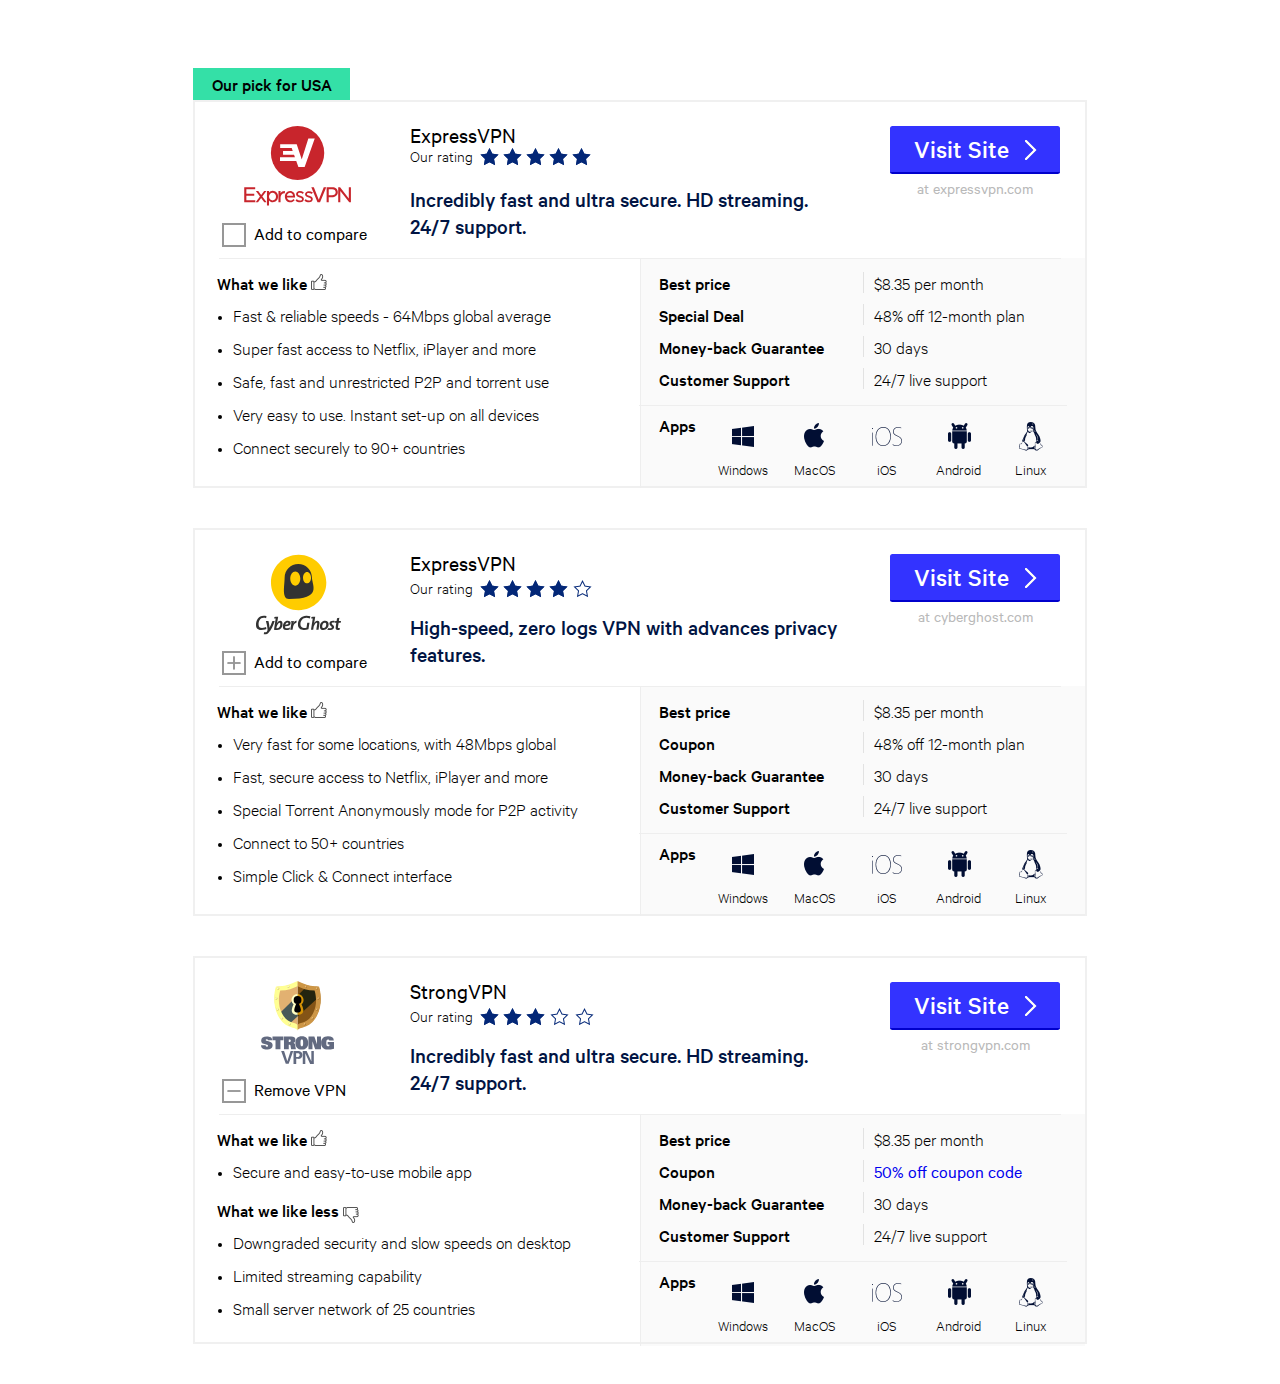
<file: index.html>
<!doctype html>
<html class="no-js" lang="">
    <head>
        <meta charset="utf-8">
        <meta http-equiv="x-ua-compatible" content="ie=edge">
        <title>Top10VPN - George Barnard Test</title>
        <meta name="description" content="Front end layout test for top10VPN">
        <meta name="author" content="George Barnard">
        <meta name="viewport" content="width=device-width, initial-scale=1, shrink-to-fit=no">

        <link rel="manifest" href="site.webmanifest">
        <link rel="icon" href="favicon.png">
        <link rel="apple-touch-icon" href="favicon.png">
        <!-- Place favicon.ico in the root directory -->

        <link rel="stylesheet" href="css/style.css">
    </head>
    <body>


        <!--[if lte IE 9]>
            <p class="browserupgrade">You are using an <strong>outdated</strong> browser. Please <a href="https://browsehappy.com/">upgrade your browser</a> to improve your experience and security.</p>
        <![endif]-->
        <main>
          <!-- Card one, these would obviously be generated, not duplicated like this! -->
          <section class='ExpressVPN reviewCard-outer'>
            <section class='our-winner'><p>Our pick for USA</p></section>
            <section class='top-section'>
              <figure class='logo-section'>
                <img src='img/Logo/Provider/ExpressVPN.svg'></img>
              </figure>
              <section class='vpn-info-wrapper'>
                <Section class='rating-section'>
                  <p class='rating-title'>ExpressVPN</p>
                  <p class='rating-text'>
                    Our rating
                    <span>
                      <img src='img/Icon/Stars/star-fill.png'>
                      <img src='img/Icon/Stars/star-fill.png'>
                      <img src='img/Icon/Stars/star-fill.png'>
                      <img src='img/Icon/Stars/star-fill.png'>
                      <img src='img/Icon/Stars/star-fill.png'>
                    </span>
                  </p>
                </section>
                <section class='main-description-section'>
                  <p>Incredibly fast and ultra secure. HD streaming. 24/7 support.</p>
                </section>
              </section>
              <section class='visit-link-section'>
                <button class='large-button'>Visit Site <img src='img/Icon/Chevron/Right.svg'></img></button>
                <p>at <span>expressvpn.com<span></p>
              </section>
              <section class='add-to-compare-section'>
                <section id='add-button' class='add-button'>

                  </section>
                <p>Add to compare</p>
              </section>
            </section>
            <section class='grid-section'>
              <table>
                  <tr class='row'>
                    <th><p>Best price</p></th>
                    <th><p>$8.35 per month</p></th>
                  </tr>
                  <tr class='row'>
                    <th><p>Special Deal</p></th>
                    <th><p>48% off 12-month plan</p></th>
                  </tr>
                  <tr class='row'>
                    <th><p>Money-back Guarantee</p></th>
                    <th><p>30 days</p></th>
                  </tr>
                  <tr class='row'>
                    <th><p>Customer Support</p></th>
                    <th><p>24/7 live support</p></th>
                  </tr>
              </table>
              <section class='app-section'>
                <p>Apps</p>
                <section class='icon-container'>
                  <section class='app-icon'>
                    <img src='img/Icon/Windows.png'></img>
                    <p>Windows</p>
                  </section>
                  <section class='app-icon'>
                    <img src='img/Icon/MacOS.png'></img>
                    <p>MacOS</p>
                  </section>
                  <section class='app-icon'>
                    <img src='img/Icon/iOS.png'></img>
                    <p>iOS</p>
                  </section>
                  <section class='app-icon'>
                    <img src='img/Icon/Android.png'></img>
                    <p>Android</p>
                  </section>
                  <section class='app-icon'>
                    <img src='img/Icon/Linux.png'></img>
                    <p>Linux</p>
                  </section>
                </section>
              </section>
            </section>
            <section class='feedback-container'>
              <section class='our-feedback'>
                <p class='feedback-headings'>What we like <img src='img/Icon/ThumbsUp.png'></img></p>
                <ul>
                  <li><span>Fast & reliable speeds - 64Mbps global average</span></li>
                  <li><span>Super fast access to Netflix, iPlayer and more</span></li>
                  <li><span>Safe, fast and unrestricted P2P and torrent use</span></li>
                  <li><span>Very easy to use. Instant set-up on all devices</span></li>
                  <li><span>Connect securely to 90+ countries</span></li>
                </ul>
              </section>
              <!-- <section class='our-feedback like-less'>
                <p class='feedback-headings'>What we like less <img class='thumbs-down' src='img/Icon/ThumbsDown.png'></img></p>
                <ul>
                  <li><span>Fast & reliable speeds - 64Mbps global average</span></li>
                  <li><span>Super fast access to Netflix, iPlayer and more</span></li>
                  <li><span>Safe, fast and unrestricted P2P and torrent Customer</span></li>
                </ul>
              </section> -->
            </section>
          </section>

          <section class='CyberGhost reviewCard-outer'>
              <section class='top-section'>
                <figure class='logo-section'>
                  <img src='img/Logo/Provider/CyberGhost.svg'></img>
                </figure>
                <section class='vpn-info-wrapper'>
                  <Section class='rating-section'>
                    <p class='rating-title'>ExpressVPN</p>
                    <p class='rating-text'>
                      Our rating
                      <span>
                        <img src='img/Icon/Stars/star-fill.png'>
                        <img src='img/Icon/Stars/star-fill.png'>
                        <img src='img/Icon/Stars/star-fill.png'>
                        <img src='img/Icon/Stars/star-fill.png'>
                        <img class='star-empty' src='img/Icon/Stars/star-empty.png'>
                      </span>
                    </p>
                  </section>
                  <section class='main-description-section'>
                    <p>High-speed, zero logs VPN with advances privacy features.</p>
                  </section>
                </section>
                <section class='visit-link-section'>
                  <button class='large-button'>Visit Site <img src='img/Icon/Chevron/Right.svg'></img></button>
                  <p>at <span>cyberghost.com<span></p>
                </section>
                <section class='add-to-compare-section'>
                  <section class='add-button'><img src='img/plus.svg'></img></section>
                  <p>Add to compare</p>
                </section>
              </section>
              <section class='grid-section'>
                <table>
                    <tr class='row'>
                      <th><p>Best price</p></th>
                      <th><p>$8.35 per month</p></th>
                    </tr>
                    <tr class='row'>
                      <th><p>Coupon</p></th>
                      <th><p>48% off 12-month plan</p></th>
                    </tr>
                    <tr class='row'>
                      <th><p>Money-back Guarantee</p></th>
                      <th><p>30 days</p></th>
                    </tr>
                    <tr class='row'>
                      <th><p>Customer Support</p></th>
                      <th><p>24/7 live support</p></th>
                    </tr>
                </table>
                <section class='app-section'>
                  <p>Apps</p>
                  <section class='icon-container'>
                    <section class='app-icon'>
                      <img src='img/Icon/Windows.png'></img>
                      <p>Windows</p>
                    </section>
                    <section class='app-icon'>
                      <img src='img/Icon/MacOS.png'></img>
                      <p>MacOS</p>
                    </section>
                    <section class='app-icon'>
                      <img src='img/Icon/iOS.png'></img>
                      <p>iOS</p>
                    </section>
                    <section class='app-icon'>
                      <img src='img/Icon/Android.png'></img>
                      <p>Android</p>
                    </section>
                    <section class='app-icon'>
                      <img src='img/Icon/Linux.png'></img>
                      <p>Linux</p>
                    </section>
                  </section>
                </section>
              </section>
              <section class='feedback-container'>
                <section class='our-feedback'>
                  <p class='feedback-headings'>What we like <img src='img/Icon/ThumbsUp.png'></img></p>
                  <ul>
                    <li><span>Very fast for some locations, with 48Mbps global</span></li>
                    <li><span>Fast, secure access to Netflix, iPlayer and more</span></li>
                    <li><span>Special Torrent Anonymously mode for P2P activity</span></li>
                    <li><span>Connect to 50+ countries</span></li>
                    <li><span>Simple Click & Connect interface</span></li>
                  </ul>
                </section>
                <!-- <section class='our-feedback like-less'>
                  <p class='feedback-headings'>What we like less <img class='thumbs-down' src='img/Icon/ThumbsDown.png'></img></p>
                  <ul>
                    <li><span>Fast & reliable speeds - 64Mbps global average</span></li>
                    <li><span>Super fast access to Netflix, iPlayer and more</span></li>
                    <li><span>Safe, fast and unrestricted P2P and torrent Customer</span></li>
                  </ul>
                </section> -->
              </section>
          </section>

          <section class='StongVPN reviewCard-outer'>
            <section class='top-section'>
              <figure class='logo-section'>
                <img src='img/Logo/Provider/StrongVPN.svg'></img>
              </figure>
              <section class='vpn-info-wrapper'>
                <Section class='rating-section'>
                  <p class='rating-title'>StrongVPN</p>
                  <p class='rating-text'>
                    Our rating
                    <span>
                      <img src='img/Icon/Stars/star-fill.png'>
                      <img src='img/Icon/Stars/star-fill.png'>
                      <img src='img/Icon/Stars/star-fill.png'>
                      <img class='star-empty' src='img/Icon/Stars/star-empty.png'>
                      <img class='star-empty' src='img/Icon/Stars/star-empty.png'>
                    </span>
                  </p>
                </section>
                <section class='main-description-section'>
                  <p>Incredibly fast and ultra secure. HD streaming. 24/7 support.</p>
                </section>
              </section>
              <section class='visit-link-section'>
                <button class='large-button'>Visit Site <img src='img/Icon/Chevron/Right.svg'></img></button>
                <p>at <span>strongvpn.com<span></p>
              </section>
              <section class='add-to-compare-section'>
                <section class='add-button'><img src='img/minus.svg'></img></section>
                <p>Remove VPN</p>
              </section>
            </section>
            <section class='grid-section'>
              <table>
                  <tr class='row'>
                    <th><p>Best price</p></th>
                    <th><p>$8.35 per month</p></th>
                  </tr>
                  <tr class='row'>
                    <th><p>Coupon</p></th>
                    <th><a href='#'><p>50% off coupon code</p></a></th>
                  </tr>
                  <tr class='row'>
                    <th><p>Money-back Guarantee</p></th>
                    <th><p>30 days</p></th>
                  </tr>
                  <tr class='row'>
                    <th><p>Customer Support</p></th>
                    <th><p>24/7 live support</p></th>
                  </tr>
              </table>
              <section class='app-section'>
                <p>Apps</p>
                <section class='icon-container'>
                  <section class='app-icon'>
                    <img src='img/Icon/Windows.png'></img>
                    <p>Windows</p>
                  </section>
                  <section class='app-icon'>
                    <img src='img/Icon/MacOS.png'></img>
                    <p>MacOS</p>
                  </section>
                  <section class='app-icon'>
                    <img src='img/Icon/iOS.png'></img>
                    <p>iOS</p>
                  </section>
                  <section class='app-icon'>
                    <img src='img/Icon/Android.png'></img>
                    <p>Android</p>
                  </section>
                  <section class='app-icon'>
                    <img src='img/Icon/Linux.png'></img>
                    <p>Linux</p>
                  </section>
                </section>
              </section>
            </section>
            <section class='feedback-container'>
              <section class='our-feedback'>
                <p class='feedback-headings'>What we like <img src='img/Icon/ThumbsUp.png'></img></p>
                <ul>
                  <li><span>Secure and easy-to-use mobile app</span></li>
                </ul>
              </section>
              <section class='our-feedback like-less like-less-shown'>
                <p class='feedback-headings less-heading'>What we like less <img class='thumbs-down' src='img/Icon/ThumbsDown.png'></img></p>
                <ul>
                  <li><span>Downgraded security and slow speeds on desktop</span></li>
                  <li><span>Limited streaming capability</span></li>
                  <li><span>Small server network of 25 countries</span></li>
                </ul>
              </section>
            </section>
          </section>
        </main>
    </body>
    <script>

        document.getElementById("add-button").onmouseover = function() {
            if(!document.getElementById("add-button").classList.contains("toggled")){
              this.style.backgroundImage = "url('img/plus.svg')";
            }
        }

        document.getElementById("add-button").onmouseout = function() {
          if(!document.getElementById("add-button").classList.contains("toggled")){
            this.style.backgroundImage = "";
          }
        }

      document.getElementById("add-button").onclick = function() {
        if(!document.getElementById("add-button").classList.contains("toggled")){
          this.style.backgroundImage = "url('img/minus.svg')";
          this.parentNode.childNodes[3].innerText = 'Remove VPN'
          this.classList.add("toggled");
      } else {
          this.style.backgroundImage = "";
          this.classList.remove("toggled");
          this.parentNode.childNodes[3].innerText = 'Add to compare'
        }
      }
    </script>
</html>
</file>
<file: css/style.css>
/* Variables
 * ===============
 *
 * All variables and most of the configuration is defined on this page. */
/* Containers */
/* Colors */
/* Buttons */
@font-face {
  font-family: "Calibre-Light";
  src: url("./Calibre-Light.eot");
  src: url("./Calibre-Light.eot?#iefix") format("embedded-opentype"), url("./CalibreWeb-Light.woff2") format("woff2"), url("./CalibreWeb-Light.woff") format("woff"), url("./Calibre-Light.ttf") format("truetype"), url("./Calibre-light.svg") format("svg");
  font-weight: normal;
  font-style: normal; }
@font-face {
  font-family: "Calibre-Regular";
  src: url("./Calibre.eot");
  src: url("./Calibre.eot?#iefix") format("embedded-opentype"), url("./CalibreWeb-Regular.woff2") format("woff2"), url("./CalibreWeb-Regular.woff") format("woff"), url("./Calibre-Regular.ttf") format("truetype"), url("./Calibre.svg") format("svg");
  font-weight: normal;
  font-style: normal; }
@font-face {
  font-family: "Calibre-Medium";
  src: url("./Calibre-Medium.eot");
  src: url("./Calibre-Medium.eot?#iefix") format("embedded-opentype"), url("./CalibreWeb-Medium.woff2") format("woff2"), url("./CalibreWeb-Medium.woff") format("woff"), url("./Calibre-Medium.ttf") format("truetype"), url("./Calibre-Medium.svg") format("svg");
  font-weight: normal;
  font-style: normal; }
html, body {
  margin: 0;
  padding: 0; }

main {
  padding-top: 100px; }

.reviewCard-outer {
  width: calc(100% - 5px);
  margin: 0 auto 40px;
  border: 1px solid #f0f0f0;
  width: 312px;
  height: 970px;
  position: relative; }
  @media only screen and (min-width: 768px) {
    .reviewCard-outer {
      width: 680px;
      height: 449px;
      display: flex;
      flex-wrap: wrap; } }
  @media only screen and (min-width: 1024px) {
    .reviewCard-outer {
      width: 890px;
      height: 384px;
      border: 2px solid #f0f0f0; } }
  .reviewCard-outer .top-section {
    display: flex;
    flex-wrap: wrap; }
    @media only screen and (min-width: 768px) {
      .reviewCard-outer .top-section {
        width: 648px;
        margin: 0 auto; } }
    @media only screen and (min-width: 1024px) {
      .reviewCard-outer .top-section {
        width: 100%;
        padding: 0 23px;
        box-sizing: border-box; } }
    .reviewCard-outer .top-section .logo-section {
      width: calc(100% - 5px);
      height: fit-content;
      margin: 16px 0 8px 0;
      box-sizing: border-box;
      display: flex;
      justify-content: center; }
      @media only screen and (min-width: 768px) {
        .reviewCard-outer .top-section .logo-section {
          width: 148px;
          margin: 16px 0 0 0; }
          .reviewCard-outer .top-section .logo-section img {
            width: 100%;
            height: 96px; } }
      @media only screen and (min-width: 1024px) {
        .reviewCard-outer .top-section .logo-section {
          width: 160px; } }
    .reviewCard-outer .top-section .vpn-info-wrapper {
      width: 100%; }
      @media only screen and (min-width: 768px) {
        .reviewCard-outer .top-section .vpn-info-wrapper {
          width: 272px;
          height: fit-content;
          margin-left: 27px; } }
      @media only screen and (min-width: 1024px) {
        .reviewCard-outer .top-section .vpn-info-wrapper {
          margin-left: 32px;
          width: 440px; } }
      .reviewCard-outer .top-section .vpn-info-wrapper .rating-section {
        margin: 0 0 8px;
        font-family: "Calibre-light", Fallback, sans-serif;
        font-size: 16px;
        display: flex;
        flex-wrap: wrap;
        justify-content: center;
        align-items: center; }
        @media only screen and (min-width: 768px) {
          .reviewCard-outer .top-section .vpn-info-wrapper .rating-section {
            justify-content: left;
            align-items: flex-start;
            padding: 0;
            margin-top: 16px; } }
        @media only screen and (min-width: 1024px) {
          .reviewCard-outer .top-section .vpn-info-wrapper .rating-section {
            margin-top: 20px;
            margin-bottom: 16px; } }
        .reviewCard-outer .top-section .vpn-info-wrapper .rating-section .rating-title {
          display: none; }
          @media only screen and (min-width: 768px) {
            .reviewCard-outer .top-section .vpn-info-wrapper .rating-section .rating-title {
              font-family: "Calibre-Regular", Fallback, sans-serif;
              font-size: 22px;
              display: block;
              width: 100%;
              margin: 0;
              height: 24px; } }
        .reviewCard-outer .top-section .vpn-info-wrapper .rating-section .rating-text {
          margin: 0;
          height: 24px; }
          .reviewCard-outer .top-section .vpn-info-wrapper .rating-section .rating-text span img {
            vertical-align: -4px; }
          .reviewCard-outer .top-section .vpn-info-wrapper .rating-section .rating-text span:nth-child(1) {
            margin-left: 2.5px; }
          .reviewCard-outer .top-section .vpn-info-wrapper .rating-section .rating-text .star-empty {
            vertical-align: -7px;
            margin-top: 2.5px; }
      .reviewCard-outer .top-section .vpn-info-wrapper .main-description-section {
        margin-bottom: 0px; }
        .reviewCard-outer .top-section .vpn-info-wrapper .main-description-section p {
          font-size: 24px;
          text-align: center;
          color: #011443;
          font-family: "Calibre-Medium", Fallback, sans-serif;
          width: 90%;
          margin: 0 auto 16px;
          font-weight: 500;
          line-height: 24px; }
          @media only screen and (min-width: 768px) {
            .reviewCard-outer .top-section .vpn-info-wrapper .main-description-section p {
              text-align: left;
              font-size: 22px;
              width: 100%;
              height: 80px;
              margin: 0; } }
          @media only screen and (min-width: 1024px) {
            .reviewCard-outer .top-section .vpn-info-wrapper .main-description-section p {
              height: 56px;
              margin: 0;
              line-height: 27px; } }
    .reviewCard-outer .top-section .visit-link-section {
      display: flex;
      flex-wrap: wrap;
      justify-content: center;
      align-items: center;
      margin-bottom: 24px;
      width: 100%; }
      @media only screen and (min-width: 768px) {
        .reviewCard-outer .top-section .visit-link-section {
          width: 176px;
          height: fit-content;
          margin-left: 24px; } }
      @media only screen and (min-width: 1024px) {
        .reviewCard-outer .top-section .visit-link-section {
          margin-left: 40px;
          width: 170px; } }
      .reviewCard-outer .top-section .visit-link-section p {
        text-align: center;
        margin: 0;
        height: 16px;
        width: 100%;
        color: #B9B9B9;
        font-family: "Calibre-Regular", Fallback, sans-serif; }
    .reviewCard-outer .top-section .add-to-compare-section {
      display: flex;
      justify-content: center;
      align-items: center;
      margin: 0px auto 16px; }
      @media only screen and (min-width: 768px) {
        .reviewCard-outer .top-section .add-to-compare-section {
          margin-bottom: auto;
          margin: -59px 10px 0 0px; } }
      @media only screen and (min-width: 1024px) {
        .reviewCard-outer .top-section .add-to-compare-section {
          margin-bottom: auto;
          margin: -19px 10px 11px 0px; } }
      .reviewCard-outer .top-section .add-to-compare-section .add-button {
        cursor: pointer;
        width: 30px;
        height: 30px;
        margin: 0 7.5px 0 0;
        border: 2px solid #979797;
        box-sizing: border-box;
        display: flex;
        justify-content: center;
        align-items: center;
        color: #979797;
        background-size: cover; }
        .reviewCard-outer .top-section .add-to-compare-section .add-button p {
          font-size: 26px;
          margin: -1px 0 0 0; }
        @media only screen and (min-width: 768px) {
          .reviewCard-outer .top-section .add-to-compare-section .add-button {
            width: 24px;
            height: 24px;
            margin-left: 4px;
            background-size: 20px; }
            .reviewCard-outer .top-section .add-to-compare-section .add-button img {
              width: 20px; } }
        @media only screen and (min-width: 1024px) {
          .reviewCard-outer .top-section .add-to-compare-section .add-button {
            margin-left: 4px; } }
      .reviewCard-outer .top-section .add-to-compare-section p {
        margin: 0;
        display: inline-flex;
        font-size: 20px;
        font-family: "Calibre-Regular", Fallback, sans-serif;
        font-weight: 500;
        margin-top: -4px; }
        @media only screen and (min-width: 768px) {
          .reviewCard-outer .top-section .add-to-compare-section p {
            font-size: 18px;
            margin-top: -2px; } }
        @media only screen and (min-width: 1024px) {
          .reviewCard-outer .top-section .add-to-compare-section p {
            margin-top: -4px; } }
  .reviewCard-outer .grid-section {
    position: relative;
    background-color: rgba(238, 238, 238, 0.3);
    width: 100%;
    padding: 8.5px 9.5px 16px;
    box-sizing: border-box;
    order: 1; }
    @media only screen and (min-width: 768px) {
      .reviewCard-outer .grid-section {
        padding: 10px 5px; }
        .reviewCard-outer .grid-section::before {
          width: calc(100% - 16px);
          position: absolute;
          top: 0;
          left: 0;
          background-color: #EEEEEE;
          height: 1px;
          content: ""; } }
    @media only screen and (min-width: 768px) and (min-width: 768px) {
      .reviewCard-outer .grid-section::before {
        width: calc(100% - 24px); } }

    @media only screen and (min-width: 768px) {
      .reviewCard-outer .grid-section {
        width: 50%;
        order: 2;
        padding: 8px 18px;
        border-left: 1px solid #EEEEEE; } }
    @media only screen and (min-width: 1024px) {
      .reviewCard-outer .grid-section {
        padding: 14px 18px 10px; } }
    .reviewCard-outer .grid-section table {
      width: 100%;
      border-collapse: collapse;
      padding: 10px;
      box-sizing: border-box; }
      @media only screen and (min-width: 768px) {
        .reviewCard-outer .grid-section table {
          margin-bottom: 7.5px; } }
      .reviewCard-outer .grid-section table .row {
        padding: 0 10px;
        border-bottom: 1px solid #E2E2E2; }
        @media only screen and (min-width: 768px) {
          .reviewCard-outer .grid-section table .row {
            border-bottom: none; } }
        .reviewCard-outer .grid-section table .row th {
          vertical-align: middle;
          text-align: left;
          padding: 7.5px 0;
          height: 24px; }
          @media only screen and (min-width: 768px) {
            .reviewCard-outer .grid-section table .row th {
              vertical-align: top;
              padding: 0 0 8px; } }
          .reviewCard-outer .grid-section table .row th:first-child {
            width: 50%; }
            @media only screen and (min-width: 768px) {
              .reviewCard-outer .grid-section table .row th:first-child {
                width: 174px; } }
            @media only screen and (min-width: 1024px) {
              .reviewCard-outer .grid-section table .row th:first-child {
                width: 50%; } }
            .reviewCard-outer .grid-section table .row th:first-child p {
              font-family: "Calibre-Medium", Fallback, sans-serif;
              font-weight: 500; }
          .reviewCard-outer .grid-section table .row th:last-child p {
            padding-left: 10px;
            border-left: 1px solid #E2E2E2;
            box-sizing: border-box;
            font-family: "Calibre-light", Fallback, sans-serif;
            font-weight: 300; }
          .reviewCard-outer .grid-section table .row th:last-child a p {
            font-family: "Calibre-Regular", Fallback, sans-serif;
            font-weight: 500; }
          .reviewCard-outer .grid-section table .row th:last-child a:-webkit-any-link {
            text-decoration: none; }
          .reviewCard-outer .grid-section table .row th p {
            font-size: 18px;
            margin: 0;
            padding: 0;
            box-sizing: border-box; }
    .reviewCard-outer .grid-section .app-section {
      position: relative;
      padding-top: 1px; }
      @media only screen and (min-width: 768px) {
        .reviewCard-outer .grid-section .app-section::before {
          content: "";
          width: calc(100% + 40px);
          position: absolute;
          left: -20px;
          top: -2.5px;
          background-color: #EEEEEE;
          height: 1px; } }
      @media only screen and (min-width: 1024px) {
        .reviewCard-outer .grid-section .app-section::before {
          width: calc(100% + 20px);
          left: -20px; } }
      .reviewCard-outer .grid-section .app-section p {
        font-family: "Calibre-Medium", Fallback, sans-serif;
        margin: 5.5px 0 5px;
        font-size: 18px; }
      .reviewCard-outer .grid-section .app-section .icon-container {
        width: 100%;
        display: flex;
        flex-wrap: wrap;
        margin-top: auto; }
        @media only screen and (min-width: 1024px) {
          .reviewCard-outer .grid-section .app-section .icon-container {
            justify-content: flex-end;
            margin-top: -25px; } }
        .reviewCard-outer .grid-section .app-section .icon-container .app-icon {
          width: 20%;
          text-align: center; }
          @media only screen and (min-width: 1024px) {
            .reviewCard-outer .grid-section .app-section .icon-container .app-icon {
              width: 17.6666%; } }
          .reviewCard-outer .grid-section .app-section .icon-container .app-icon img {
            width: 40px; }
          .reviewCard-outer .grid-section .app-section .icon-container .app-icon p {
            font-size: 15px;
            font-family: "Calibre-light", Fallback, sans-serif;
            margin: 0; }
  .reviewCard-outer .feedback-container {
    order: 2;
    width: 100%;
    position: relative; }
    @media only screen and (min-width: 768px) {
      .reviewCard-outer .feedback-container {
        width: 50%;
        order: 1; }
        .reviewCard-outer .feedback-container::before {
          width: calc(100% - 16px);
          position: absolute;
          top: 0;
          left: 16px;
          background-color: #EEEEEE;
          height: 1px;
          content: ""; } }
    @media only screen and (min-width: 768px) and (min-width: 1024px) {
      .reviewCard-outer .feedback-container::before {
        width: calc(100% - 24px);
        left: 24px; } }

    .reviewCard-outer .feedback-container .like-less {
      display: block; }
      @media only screen and (min-width: 768px) {
        .reviewCard-outer .feedback-container .like-less {
          display: none; } }
    .reviewCard-outer .feedback-container .like-less-shown {
      display: block; }
    .reviewCard-outer .feedback-container .our-feedback {
      width: 100%; }
      .reviewCard-outer .feedback-container .our-feedback .feedback-headings {
        font-family: "Calibre-Medium", Fallback, sans-serif;
        font-size: 18px;
        padding-left: 7.5px;
        margin-bottom: 0;
        font-weight: 500;
        height: 32px;
        margin-top: 14px; }
        @media only screen and (min-width: 768px) {
          .reviewCard-outer .feedback-container .our-feedback .feedback-headings {
            padding-left: 16px; } }
        @media only screen and (min-width: 1024px) {
          .reviewCard-outer .feedback-container .our-feedback .feedback-headings {
            padding-left: 22px; } }
      .reviewCard-outer .feedback-container .our-feedback .less-heading {
        margin-top: -10px; }
      .reviewCard-outer .feedback-container .our-feedback ul {
        padding-left: 25px;
        margin-top: 0;
        max-width: 85%; }
        @media only screen and (min-width: 768px) {
          .reviewCard-outer .feedback-container .our-feedback ul {
            padding-left: 32.5px; } }
        @media only screen and (min-width: 1024px) {
          .reviewCard-outer .feedback-container .our-feedback ul {
            padding-left: 37.5px; } }
        .reviewCard-outer .feedback-container .our-feedback ul li {
          font-size: 13px;
          font-family: "Calibre-light", Fallback, sans-serif;
          width: 261px;
          padding: 0;
          margin-bottom: 4px; }
          @media only screen and (min-width: 768px) {
            .reviewCard-outer .feedback-container .our-feedback ul li {
              width: 280px; } }
          @media only screen and (min-width: 1024px) {
            .reviewCard-outer .feedback-container .our-feedback ul li {
              padding: 0 0 12px;
              margin-bottom: 0px;
              width: 375px; } }
          .reviewCard-outer .feedback-container .our-feedback ul li span {
            font-size: 18px; }
      .reviewCard-outer .feedback-container .our-feedback .thumbs-down {
        vertical-align: -6px; }
  .reviewCard-outer .our-winner {
    position: absolute;
    top: -33px;
    left: -1px;
    width: 157px;
    height: 32px;
    background-color: #34E0A7;
    display: flex;
    align-items: center;
    justify-content: center; }
    @media only screen and (min-width: 1024px) {
      .reviewCard-outer .our-winner {
        top: -34px;
        left: -2px; } }
    .reviewCard-outer .our-winner p {
      margin: 0;
      font-family: "Calibre-Medium", Fallback, sans-serif;
      font-size: 18px;
      font-weight: 500; }

.large-button {
  width: 172px;
  cursor: pointer;
  padding: 0;
  height: 48px;
  border: none;
  border-bottom: 2px solid #0000cc;
  border-radius: 2.5px;
  margin: 0 auto;
  text-align: center;
  background-color: #3333FF;
  font-family: "Calibre-Medium", Fallback, sans-serif;
  font-size: 26px;
  color: #ffffff;
  transition: 0.2s ease-in;
  margin-bottom: 4px; }
  .large-button:hover {
    background-color: #0000cc; }
  .large-button img {
    display: none; }
  @media only screen and (min-width: 768px) {
    .large-button {
      width: 176px;
      margin-top: 16px; }
      .large-button img {
        display: inline-block;
        vertical-align: -2px;
        margin-left: 10px; } }
  @media only screen and (min-width: 1024px) {
    .large-button {
      margin-top: 24px; } }

/*# sourceMappingURL=style.css.map */
</file>
